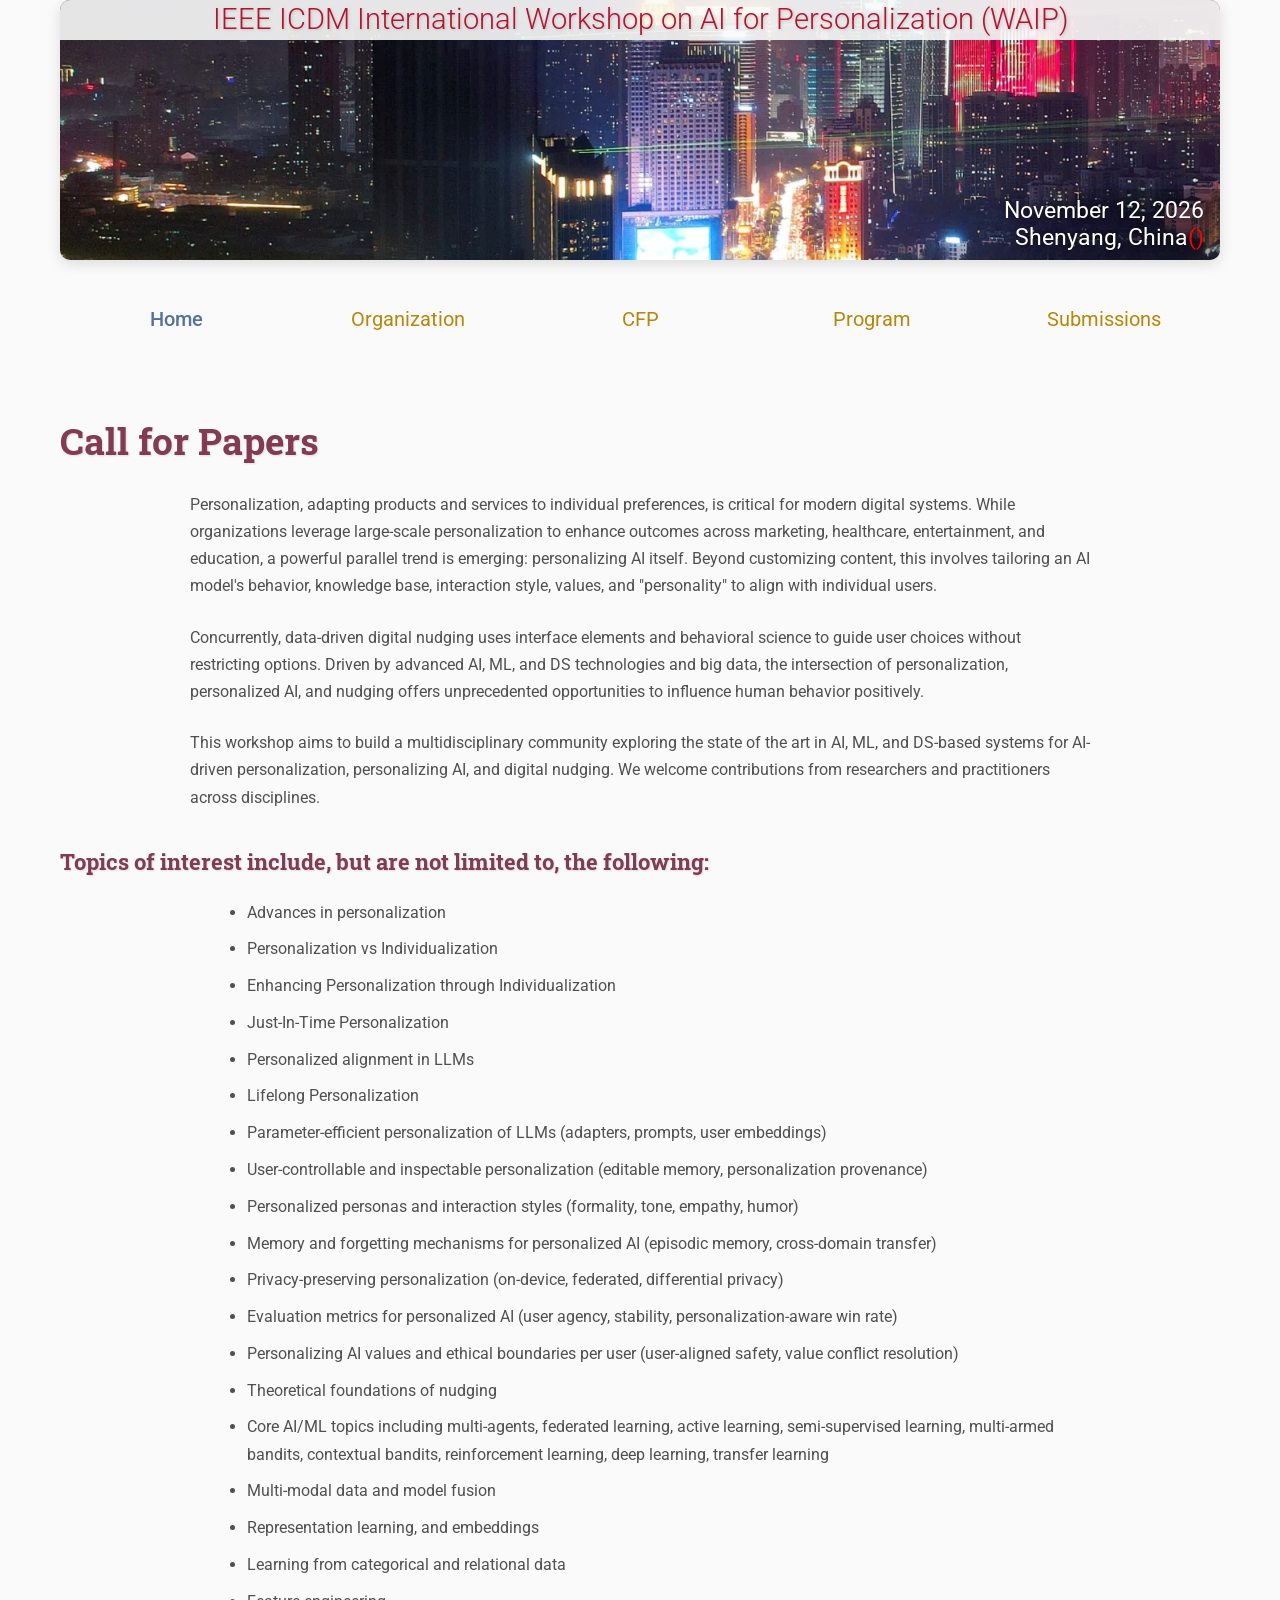
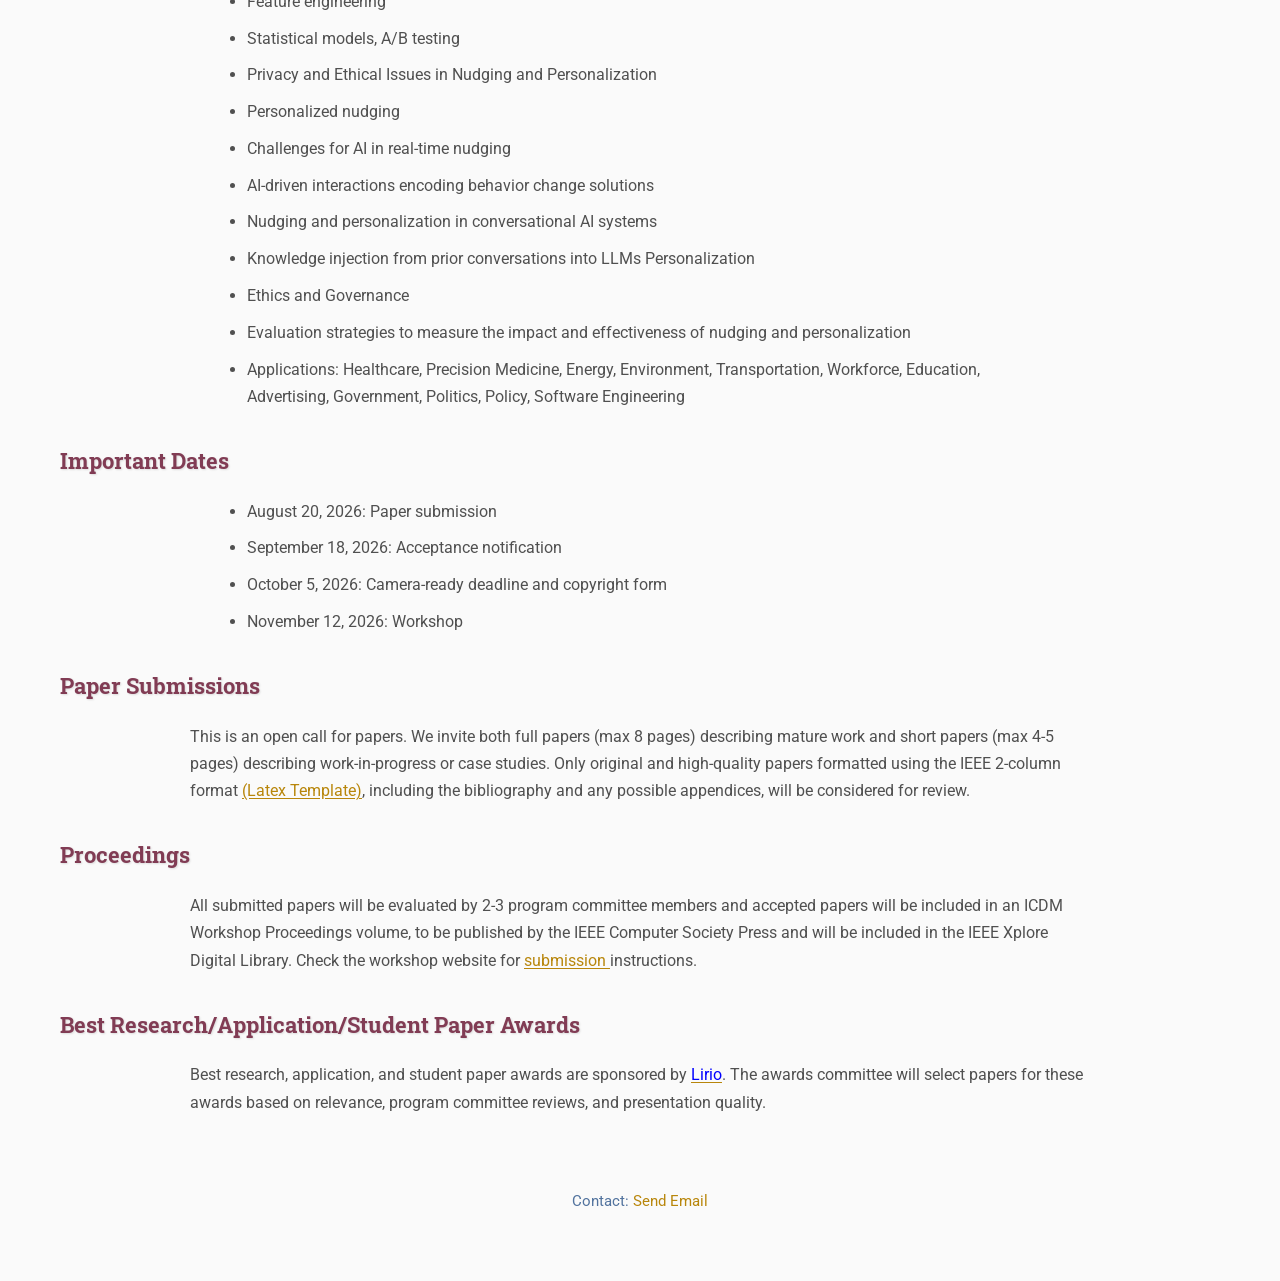
<file: cfp/index.html>
<!DOCTYPE html>
<html lang='en'>

<head>
    <base href="..">
    <link rel="shortcut icon" type="image/png" href="assets/favicon.png"/>
    <link rel="stylesheet" type="text/css" media="all" href="assets/main.css"/>
    <meta name="description" content="WAIN-2026">
    <meta name="resource-type" content="document">
    <meta name="distribution" content="global">
    <meta name="KeyWords" content="Conference">
    <title>WAIN-2026</title>
</head>

<body>

    <div class="banner">
        <img class="banner-image"
             src="assets/icdm26s-banner.png"
             alt="IEEE ICDM International Workshop on AI for Personalization (WAIP)">
    
        <div class="top-left">
            <span class="title1">
                IEEE ICDM International Workshop on AI for Personalization (WAIP)
            </span>
        </div>
    
        <div class="bottom-right">
            November 12, 2026 <br>
            Shenyang, China<span class="r">()</span>
        </div>
    </div>

    <table class="navigation">
        <tr>
            <td class="navigation">
                <a class="current" title="Workshop Home Page" href=".">Home</a>
            </td>
            <td class="navigation">
                <a title="Organization" href="organization">Organization</a> 
            </td>
            <td class="navigation">
                <a title="CFP" href="cfp">CFP</a> 
            </td>
            <td class="navigation">
                <a title="Conference Program" href="program">Program</a> 
            </td>
            <td class="navigation">
                <a title="Paper Submission" href="submissions">Submissions</a>
            </td>
        </tr>
    </table>

    <h2>Call for Papers</h2>


    <p>
        Personalization, adapting products and services to individual preferences, is critical for modern digital systems. 
        While organizations leverage large-scale personalization to enhance outcomes across marketing, healthcare, entertainment, 
        and education, a powerful parallel trend is emerging: personalizing AI itself. Beyond customizing content, this involves 
        tailoring an AI model's behavior, knowledge base, interaction style, values, and "personality" to align with individual users. 
    </p>
    <p>
        Concurrently, data-driven digital nudging uses interface elements and behavioral science to guide user choices 
        without restricting options. Driven by advanced AI, ML, and DS technologies and big data, the intersection of 
        personalization, personalized AI, and nudging offers unprecedented opportunities to influence human behavior positively.
    </p>
    <p>
        This workshop aims to build a multidisciplinary community exploring the state of the art in AI, ML, and DS-based systems 
        for AI-driven personalization, personalizing AI, and digital nudging. We welcome contributions from researchers and 
        practitioners across disciplines.
    </p>
        

    <h4>Topics of interest include, but are not limited to, the following:</h4>
    
<ul>
  <li>Advances in personalization</li>
  <li>Personalization vs Individualization</li>
  <li>Enhancing Personalization through Individualization</li>
  <li>Just-In-Time Personalization</li>
  <li>Personalized alignment in LLMs</li>
  <li>Lifelong Personalization</li>
  <li> Parameter-efficient personalization of LLMs (adapters, prompts, user embeddings) </li>
  <li> User-controllable and inspectable personalization (editable memory, personalization provenance) </li>
  <li> Personalized personas and interaction styles (formality, tone, empathy, humor) </li>
  <li> Memory and forgetting mechanisms for personalized AI (episodic memory, cross-domain transfer) </li>
  <li> Privacy-preserving personalization (on-device, federated, differential privacy) </li>
  <li> Evaluation metrics for personalized AI (user agency, stability, personalization-aware win rate) </li>
  <li> Personalizing AI values and ethical boundaries per user (user-aligned safety, value conflict resolution) </li>
  <li>Theoretical foundations of nudging</li>
  <li>Core AI/ML topics including multi-agents, federated learning, active learning, semi-supervised learning, 
      multi-armed bandits, contextual bandits, reinforcement learning, deep learning, transfer learning</li>
  <li>Multi-modal data and model fusion</li>
  <li>Representation learning, and embeddings</li>  
  <li>Learning from categorical and relational data</li>
  <li>Feature engineering</li>
  <li>Statistical models, A/B testing</li>
  <li>Privacy and Ethical Issues in Nudging and Personalization</li>
  <li>Personalized nudging</li>        
  <li>Challenges for AI in real-time nudging</li>
  <li>AI-driven interactions encoding behavior change solutions</li>
  <li>Nudging and personalization in conversational AI systems</li>
  <li>Knowledge injection from prior conversations into LLMs Personalization</li> 
  <li>Ethics and Governance</li> 
  <li>Evaluation strategies to measure the impact and effectiveness of nudging and personalization</li>
  <li>Applications: Healthcare, Precision Medicine, Energy, Environment, Transportation, 
      Workforce, Education, Advertising, Government, Politics, Policy, Software Engineering</li>
</ul>
    
    <h4>Important Dates</h4>
    
    <ul>
      <li>August 20, 2026: Paper submission</li>
      <li>September 18, 2026: Acceptance notification</li>
      <li>October 5, 2026: Camera-ready deadline and copyright form</li>
      <li>November  12, 2026: Workshop </li>
    </ul>
    
    <h4>Paper Submissions</h4>
    
    <p>
        This is an open call for papers. We invite both full papers (max 8 pages) describing mature work and 
        short papers (max 4-5 pages) describing work-in-progress or case studies. Only original and high-quality 
        papers formatted using the IEEE 2-column format <a href="https://www.ieee.org/conferences/publishing/templates.html" target="_blank">(Latex Template)</a>, 
        including the bibliography and any possible appendices, will be considered for review.
    </p>
    
    <h4>Proceedings</h4>    
    <p>
        All submitted papers will be evaluated by 2-3 program committee members and accepted papers 
        will be included in an ICDM Workshop Proceedings volume, to be published by the IEEE Computer Society 
        Press and will be included in the IEEE Xplore Digital Library.  Check the workshop website for 
        <a href="https://lirio-brell.github.io/wain26/submissions/" target="_blank"> submission </a>
        instructions.
    </p>
    
    <h4>Best Research/Application/Student Paper Awards</h4>    
    <p>
        Best research, application, and student paper awards are sponsored by <a href="https://lirio.com" style="color:blue;"  target="_blank">Lirio</a>. 
        The awards committee will select papers for these awards based on relevance, program committee reviews, and presentation quality.

    </p>
           
    <table class="footer">
        <tr>
            <td class="footer">Contact: <a href = "mailto: lirio.brell@gmail.com">Send Email</a> </td> 
        </tr>
    </table>

    </body>
</html>
</file>
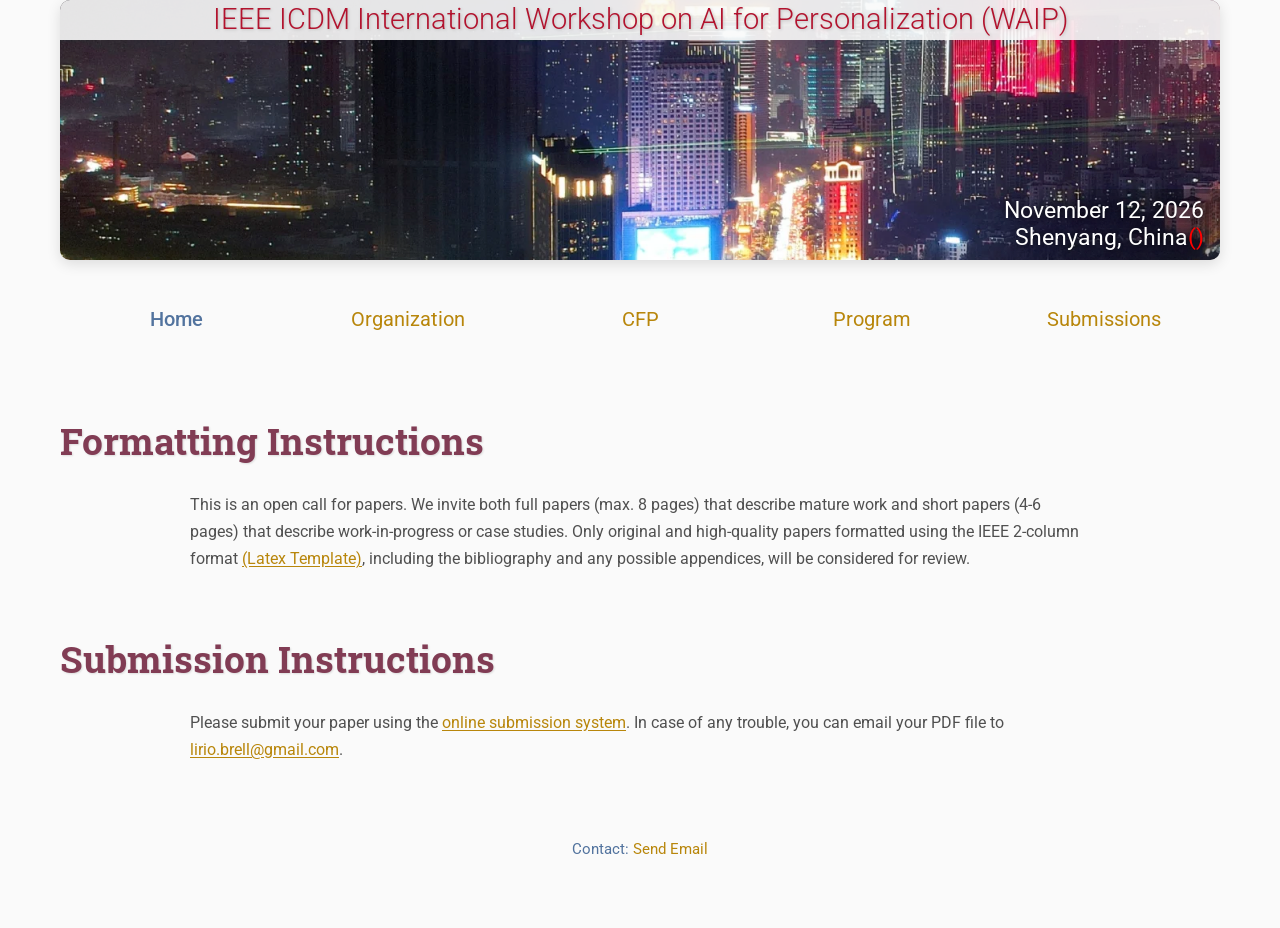
<file: submissions/index.html>
<!DOCTYPE html>
<html lang='en'>

<head>
    <base href="..">
    <link rel="shortcut icon" type="image/png" href="assets/favicon.png"/>
    <link rel="stylesheet" type="text/css" media="all" href="assets/main.css"/>
    <meta name="description" content="WAIN-2026">
    <meta name="resource-type" content="document">
    <meta name="distribution" content="global">
    <meta name="KeyWords" content="Conference">
    <title>WAIN-2026</title>
</head>

<body>

    <div class="banner">
        <img class="banner-image"
             src="assets/icdm26s-banner.png"
             alt="IEEE ICDM International Workshop on AI for Personalization (WAIP)">
    
        <div class="top-left">
            <span class="title1">
                IEEE ICDM International Workshop on AI for Personalization (WAIP)
            </span>
        </div>
    
        <div class="bottom-right">
            November 12, 2026 <br>
            Shenyang, China<span class="r">()</span>
        </div>
    </div>

    <table class="navigation">
        <tr>
            <td class="navigation">
                <a class="current" title="Workshop Home Page" href=".">Home</a>
            </td>
            <td class="navigation">
                <a title="Organization" href="organization">Organization</a> 
            </td>
            <td class="navigation">
                <a title="CFP" href="cfp">CFP</a> 
            </td>
            <td class="navigation">
                <a title="Conference Program" href="program">Program</a> 
            </td>
            <td class="navigation">
                <a title="Paper Submission" href="submissions">Submissions</a>
            </td>
        </tr>
    </table>

    <h2>Formatting Instructions</h2>
  
    <p>
        This is an open call for papers. We invite both full papers (max. 8 pages) that describe mature work and short papers 
        (4-6 pages) that describe work-in-progress or case studies. Only original and high-quality papers formatted using the 
        IEEE 2-column format <a href="https://www.ieee.org/conferences/publishing/templates.html" target="_blank">(Latex Template)</a>, 
        including the bibliography and any possible appendices, will be considered for review.
    </p>

    <h2>Submission Instructions</h2>

    <p>
        Please submit your paper using the <a href = https://wi-lab.com/cyberchair/2026/icdm26/scripts/submit.php?subarea=S35&undisplay_detail=1&wh=/cyberchair/2026/icdm26/scripts/ws_submit.php" target="_blank">online submission system</a>. 
        In case of any trouble, you can email your PDF file to <a href = "mailto: lirio.brell@gmail.com">lirio.brell@gmail.com</a>.
    </p>

    
    <table class="footer">
        <tr>
            <td class="footer">Contact: <a href = "mailto: lirio.brell@gmail.com">Send Email</a> </td> 
        </tr>
    </table>

    </body>
</html>
</file>
